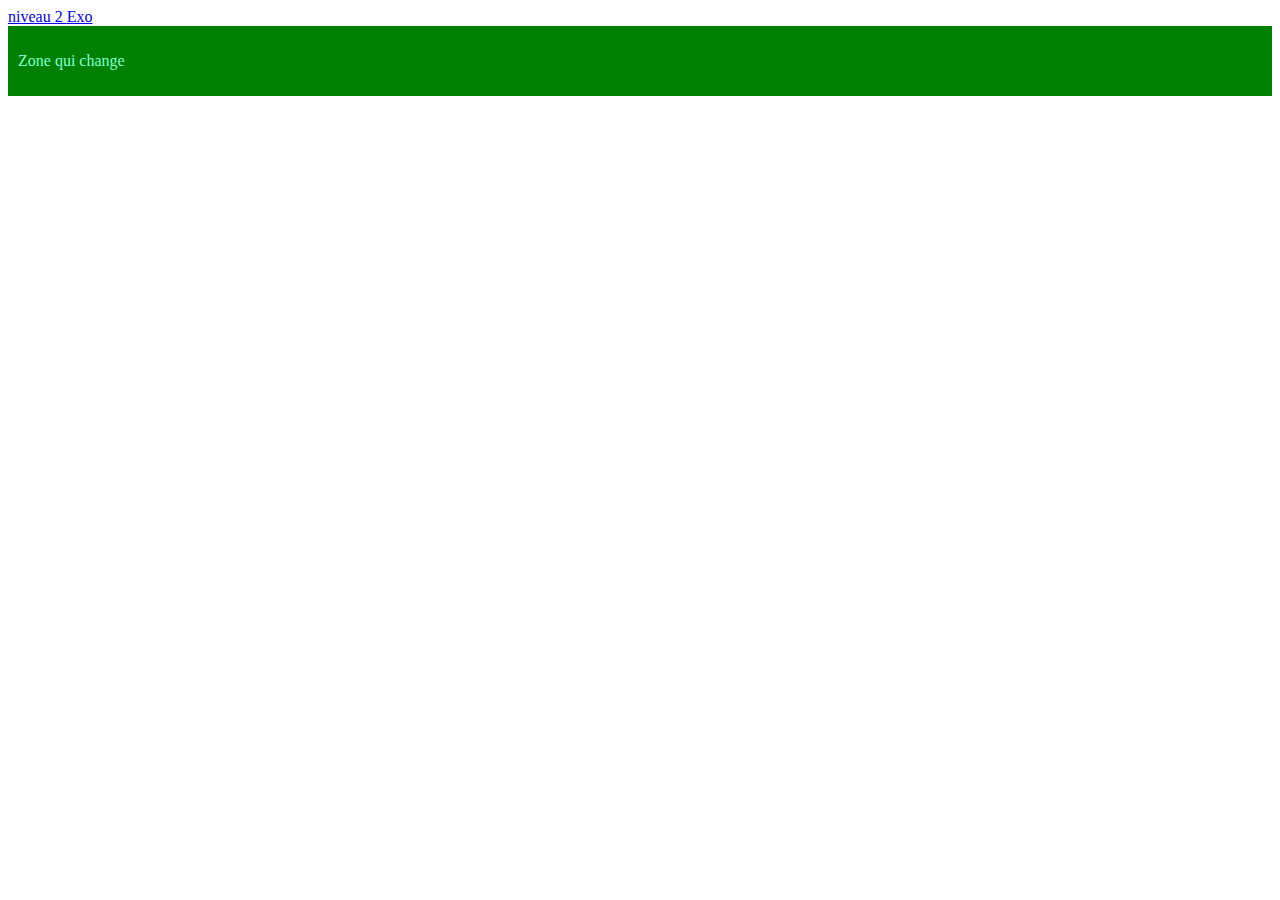
<file: index.html>
<!DOCTYPE html>
<html lang="fr">
<head>
    <meta charset="UTF-8">
    <meta name="viewport" content="width=device-width, initial-scale=1.0">
    <title>Responsive</title>
    <link rel="stylesheet" href="css/style.css">
</head>
<body>
    <nav>
        <a href="responsive.html">niveau 2 </a>
        <a href="exo.html">Exo</a>
    </nav>
    <div class="zone">
        <p>Zone qui change</p>
    </div>
</body>
</html>
</file>
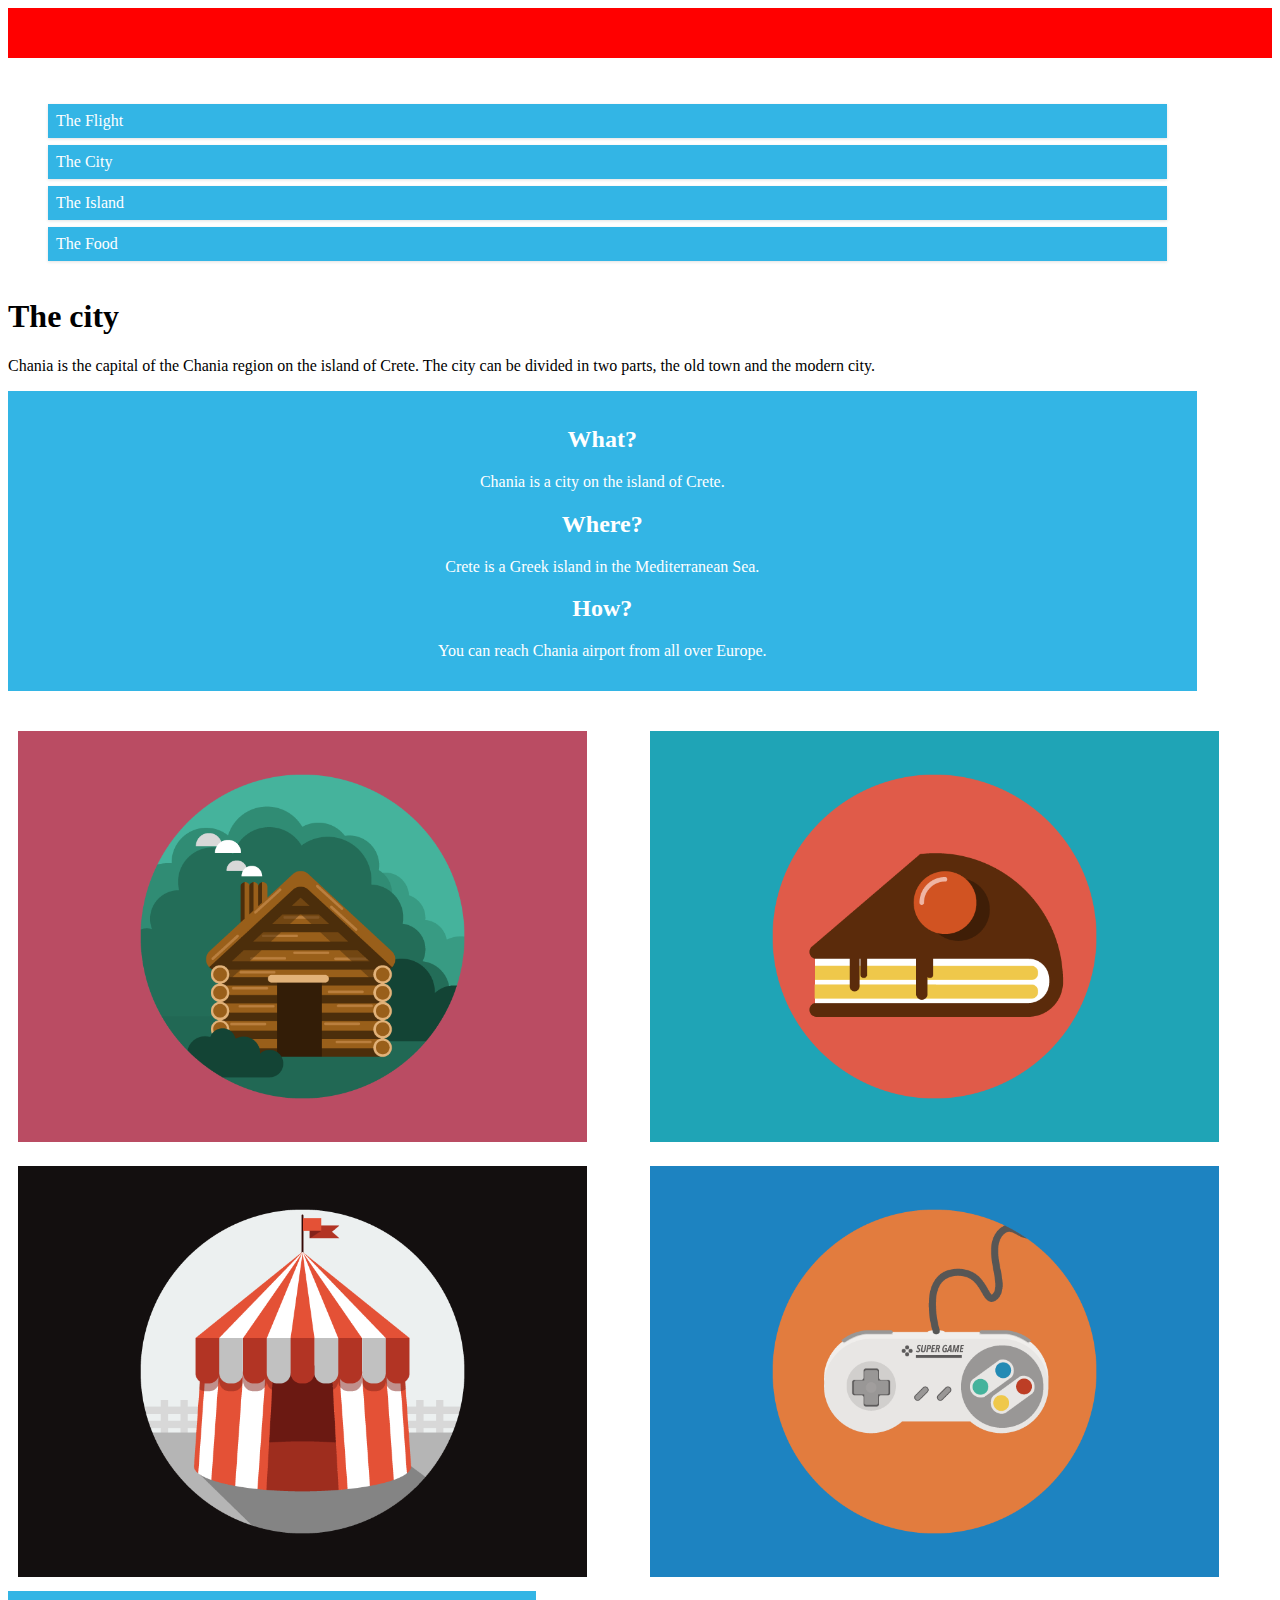
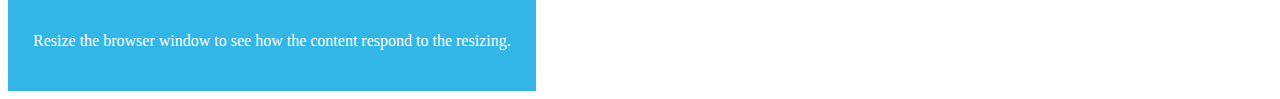
<file: exo.html>
<!DOCTYPE html>
<html lang="fr">
<head>
    <meta charset="UTF-8">
    <meta name="viewport" content="width=device-width, initial-scale=1.0">
    <title>Exercie</title>
    <link rel="stylesheet" href="css/exo.css">
</head>
<body>
    <header class="col-12"></header>
    <main>
        <section class="zone1">
            <nav class="col-11">
                <ul>
                    <li>The Flight</li>
                    <li>The City</li>
                    <li>The Island</li>
                    <li>The Food</li>
                </ul>
            </nav>
            <div class="col-11">
                <h1>The city</h1>
                <p>Chania is the capital of the Chania region on the island of Crete. The city can be divided in two parts, the old town and the modern city.</p>
            </div>
            <div class="col-11 texteBleu">
                <h2>What?</h2>
                <p>Chania is a city on the island of Crete.</p>
                <h2>Where?</h2>
                <p>Crete is a Greek island in the Mediterranean Sea.</p>
                <h2>How?</h2>
                <p>You can reach Chania airport from all over Europe.</p>
            </div>
        </section>
        <section>
            <div class="col-12 zone2">
                <div class="col-6">
                    <img src="img/cabin.png" alt="">
                </div>
                <div class="col-6">
                    <img src="img/cake.png" alt="">
                </div>
                <div class="col-6">
                    <img src="img/circus.png" alt="">
                </div>
                <div class="col-6">
                    <img src="img/game.png" alt="">
                </div>
            </div>
        </section>
    </main>
    <footer>
        <p>Resize the browser window to see how the content respond to the resizing.</p>
    </footer>
</body>
</html>
</file>
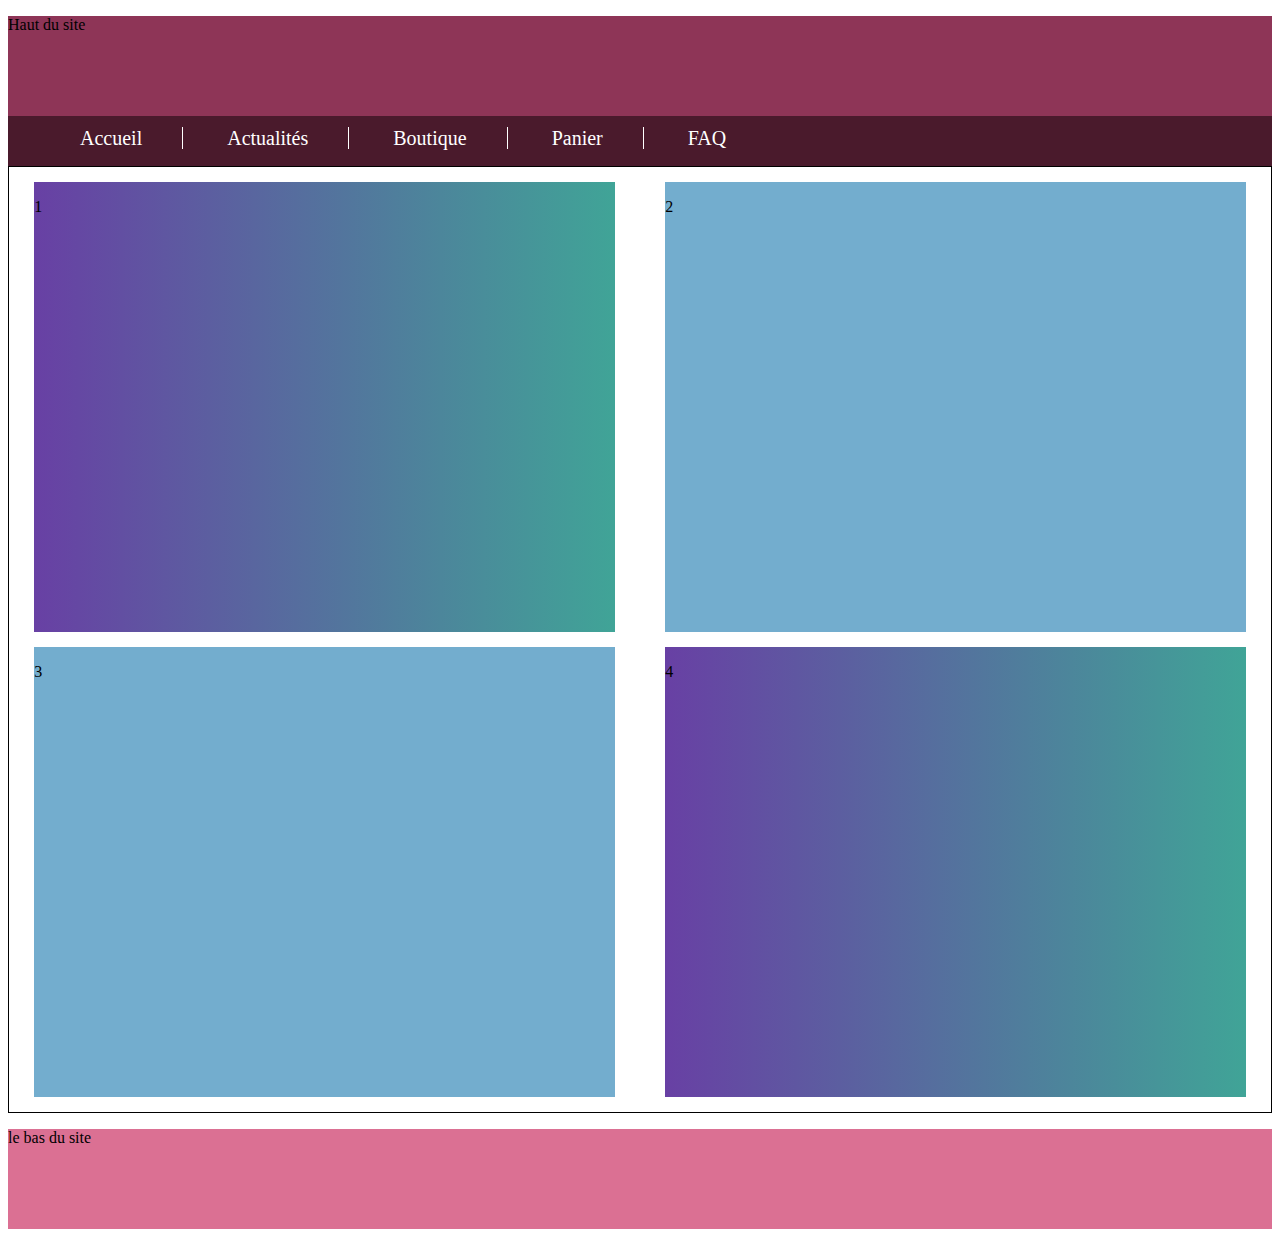
<file: responsive.html>
<!DOCTYPE html>
<html lang="fr">
<head>
    <meta charset="UTF-8">
    <meta name="viewport" content="width=device-width, initial-scale=1.0">
    <title>Responsive</title>
    <link rel="stylesheet" href="css/responsive.css">
</head>
<body>
    <div class="container">
        <header>
            <p>Haut du site</p>
        </header>
        <nav>
            <a href="#">Accueil</a>
            <a href="#">Actualités</a>
            <a href="#">Boutique</a>
            <a href="#">Panier</a>
            <a href="#">FAQ</a>
        </nav>
        <main>
            <section>
                <div class="zone1">
                    <p>1</p>
                </div>
                <div class="zone2">
                    <p>2</p>
                </div>
                <div class="zone3">
                    <p>3</p>
                </div>
                <div class="zone4">
                    <p>4</p>
                </div>
            </section>
        </main>
        <footer>
            <p>le bas du site</p>
        </footer>
    </div>
</body>
</html>
</file>
<file: css/style.css>
/* Css pour téléphone */
.zone{
    background: red no-repeat;
    /* 
    C'est la même chose que :
    background-color: red;
    background-repeat: no-repeat; 
    */
	color: white;
	padding: 10px;
}

@media (min-width: 768px){
    /* Ecran au minimum de 768px (tablette) la zone sera de couleur orange */
    .zone{
        background-color: orange;
    }
}

@media (min-width: 992px){
    /* Ecran au minimum de 992px (petit écran pc) la zone sera de couleur bleu */
    .zone{
        background-color: blue;
        color: aquamarine;
    }
}

@media (min-width: 1200px){
    /* Ecran au minimum de 992px (écran pc) la zone sera de couleur vert */
    .zone{
        background-color: green;
    }
}
</file>
<file: css/exo.css>
.col-1 {width: 8.33%;}
.col-2 {width: 16.66%;}
.col-3 {width: 25%;}
.col-4 {width: 33.33%;}
.col-5 {width: 41.66%;}
.col-6 {width: 50%;}
.col-7 {width: 58.33%;}
.col-8 {width: 66.66%;}
.col-9 {width: 75%;}
.col-10 {width: 83.33%;}
.col-11 {width: 91.66%;}
.col-12 {width: 100%;}

body{
    font-family:  'Lucida Sans', 'Lucida Sans Regular';
    display: flex;
    flex-wrap: wrap;
}

header{
    background-color: red;
    height: 50px;
}

footer{
    background-color: #33b5e5;
    color: white;
    padding: 25px;
}

nav ul{
    list-style-type: none;
}

nav ul li {
    background-color: #33b5e5;
    color: white;
    margin-bottom: 7px;
    padding: 8px;
    box-shadow: 0 1px 3px rgba(0,0,0,0.12);
}

.texteBleu{
    background-color: #33b5e5;
    color: white;
    text-align: center;
    padding: 15px;
}

.center{
    display: flex; /*flex = élément flexible*/
    justify-content: center;
    flex-wrap: wrap;
    margin-left: 15px;
}

img{
    width: 90%;
    margin: 10px;
}

.zone1{
        display: flex;  /*flex = élément flexible*/
    flex-wrap: wrap; /*ils vont à la ligne si plus de place*/
    margin-top: 30px;
}

.zone2{
    display: flex;  /*flex = élément flexible*/
    flex-wrap: wrap; /*ils vont à la ligne si plus de place*/
    margin-top: 30px;
}
</file>
<file: css/responsive.css>
.container{
    margin: 0 auto;
}

div{
    margin: 0;
}

header{
    background-color:#8E3557 ;
    height: 100px;
}

nav{
    background-color: #4A1A2C;
    height: 50px;
    padding-left:2em;
    line-height: 45px;
}

nav a{
    color:white;
    font-size: 20px;
    text-decoration: none;
    padding-left:2em;
    border-right: 1px solid #fff;
    padding-right: 2em;
}

footer{
    background-color: palevioletred;
    height: 100px;
}

nav a:last-child{
    border-right: none;
}

section div{
    width: 46%;
    height: 450px;
}

section{
    display: flex;
    flex-wrap: wrap;
    justify-content: space-around;
    padding-top:15px;
    padding-bottom:15px;
}

.zone1, .zone4{
    background:linear-gradient(to left,#40a497,#6840a4)
}

.zone2, .zone3{
    background-color: #73ADCE;
}

main{
    border:1px solid black;
}

.zone3, .zone4{
    margin-top: 15px;
}

@media screen and (max-width: 768px){
    .container{
        width: 90%;
    }

    header{
        background-color:#568e35;
    }

    section div{
        width: 80%;
    }

    section{
        flex-direction: column;/*on peut changer laxe principal de flex pour avoir affichage en bloc pour chaque div*/
        align-items: center;
    }

    nav a{
        display: block;
        font-size: 16px;
        border:none;
    }

    nav{
        height: 150px;
        line-height: 30px;
    }

    .zone2{
        margin-top: 15px;
        background-color:orange;
    }
    
    footer{
        background-color: #568e35;
    }
}

@media screen and (min-width:992px) and (max-width:1200px){
    /*le debut de nouvel interval pour les tailles au dela de 992px*/
    /*ici on ajoute le css pour reajuster l'affichage pour les ecrans superieur a 992px*/
    .container{
        width: 90%;
    }

    section{
        justify-content: space-between;
        padding-left: 15px;
        padding-right: 15px;
    }

    header{
        background-color: #d46d19;
    }

    footer{
        background-color: #d46d19;
    }

    section div{
        width: 780px; 
    }

    .zone2, .zone3{
        background-color:  #F479D8;
    }

    .zone1, .zone4{
        background-color: blue;
    }
}
</file>
